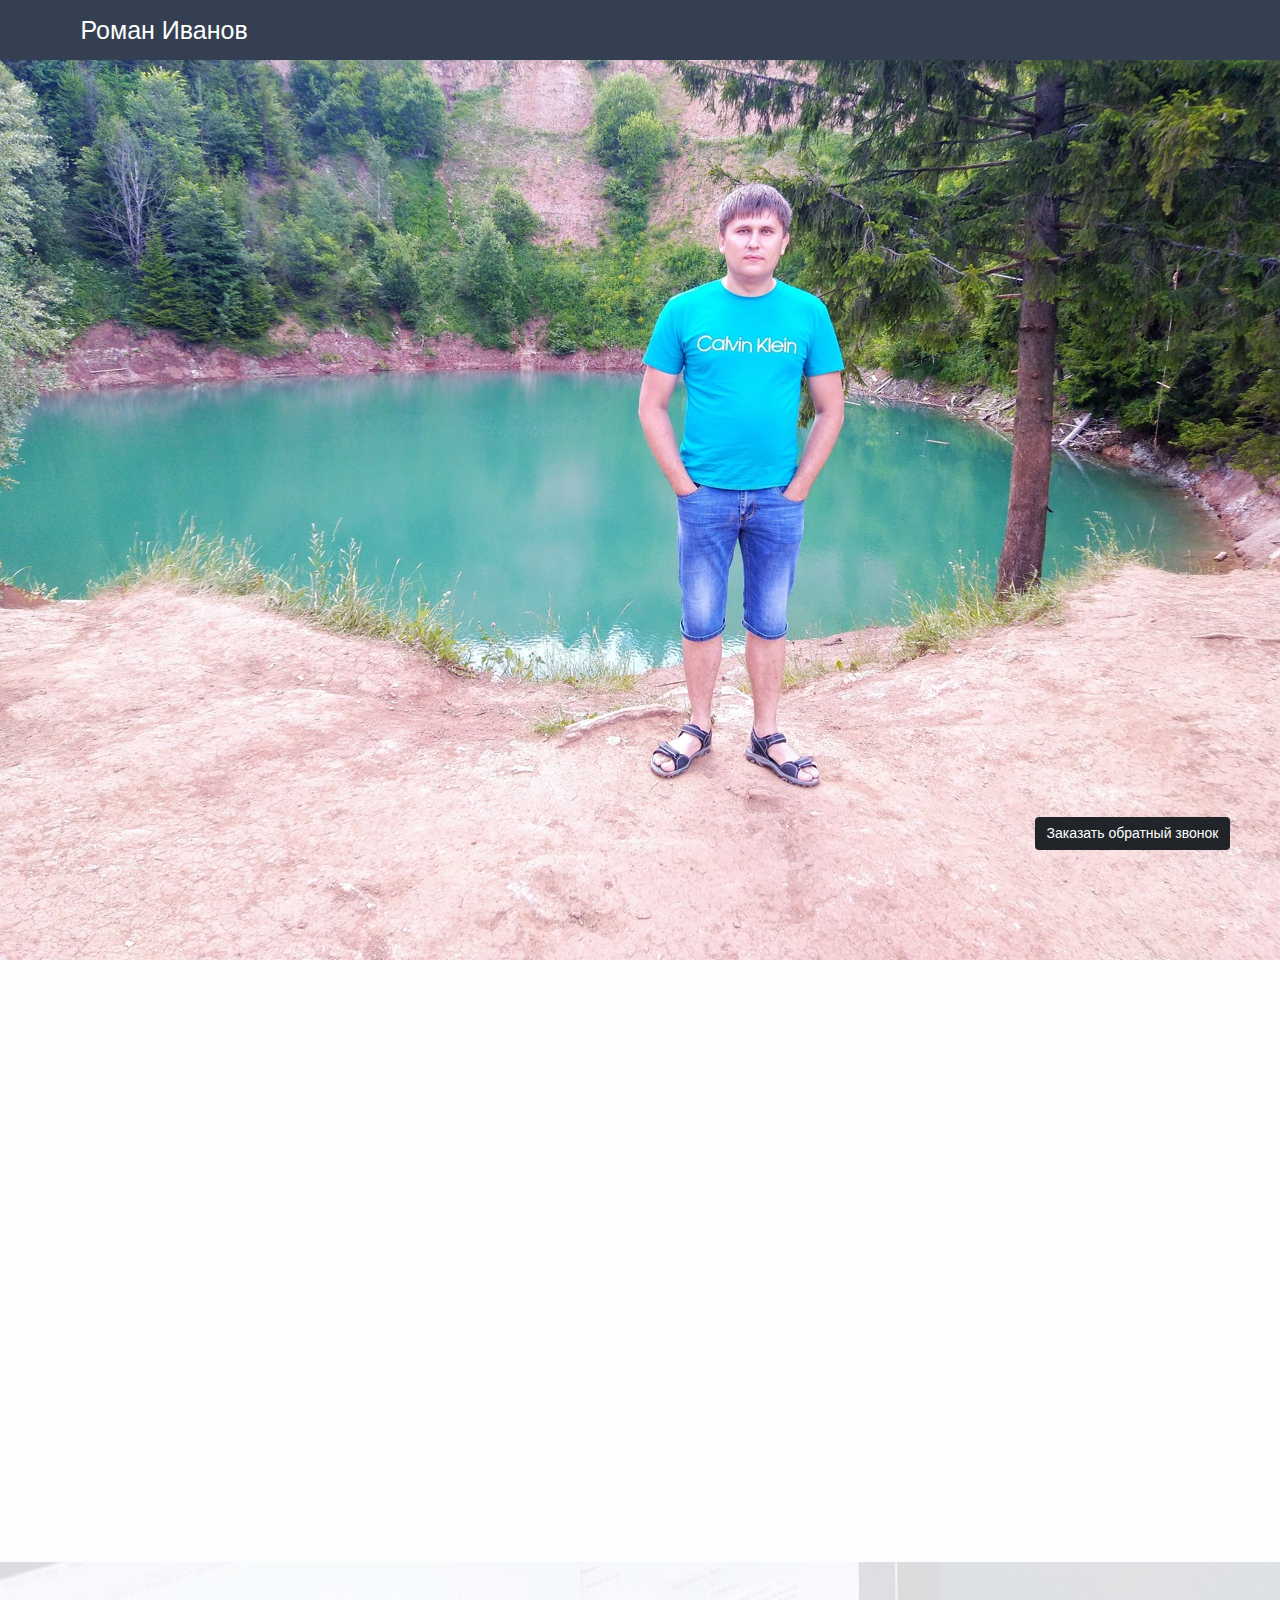
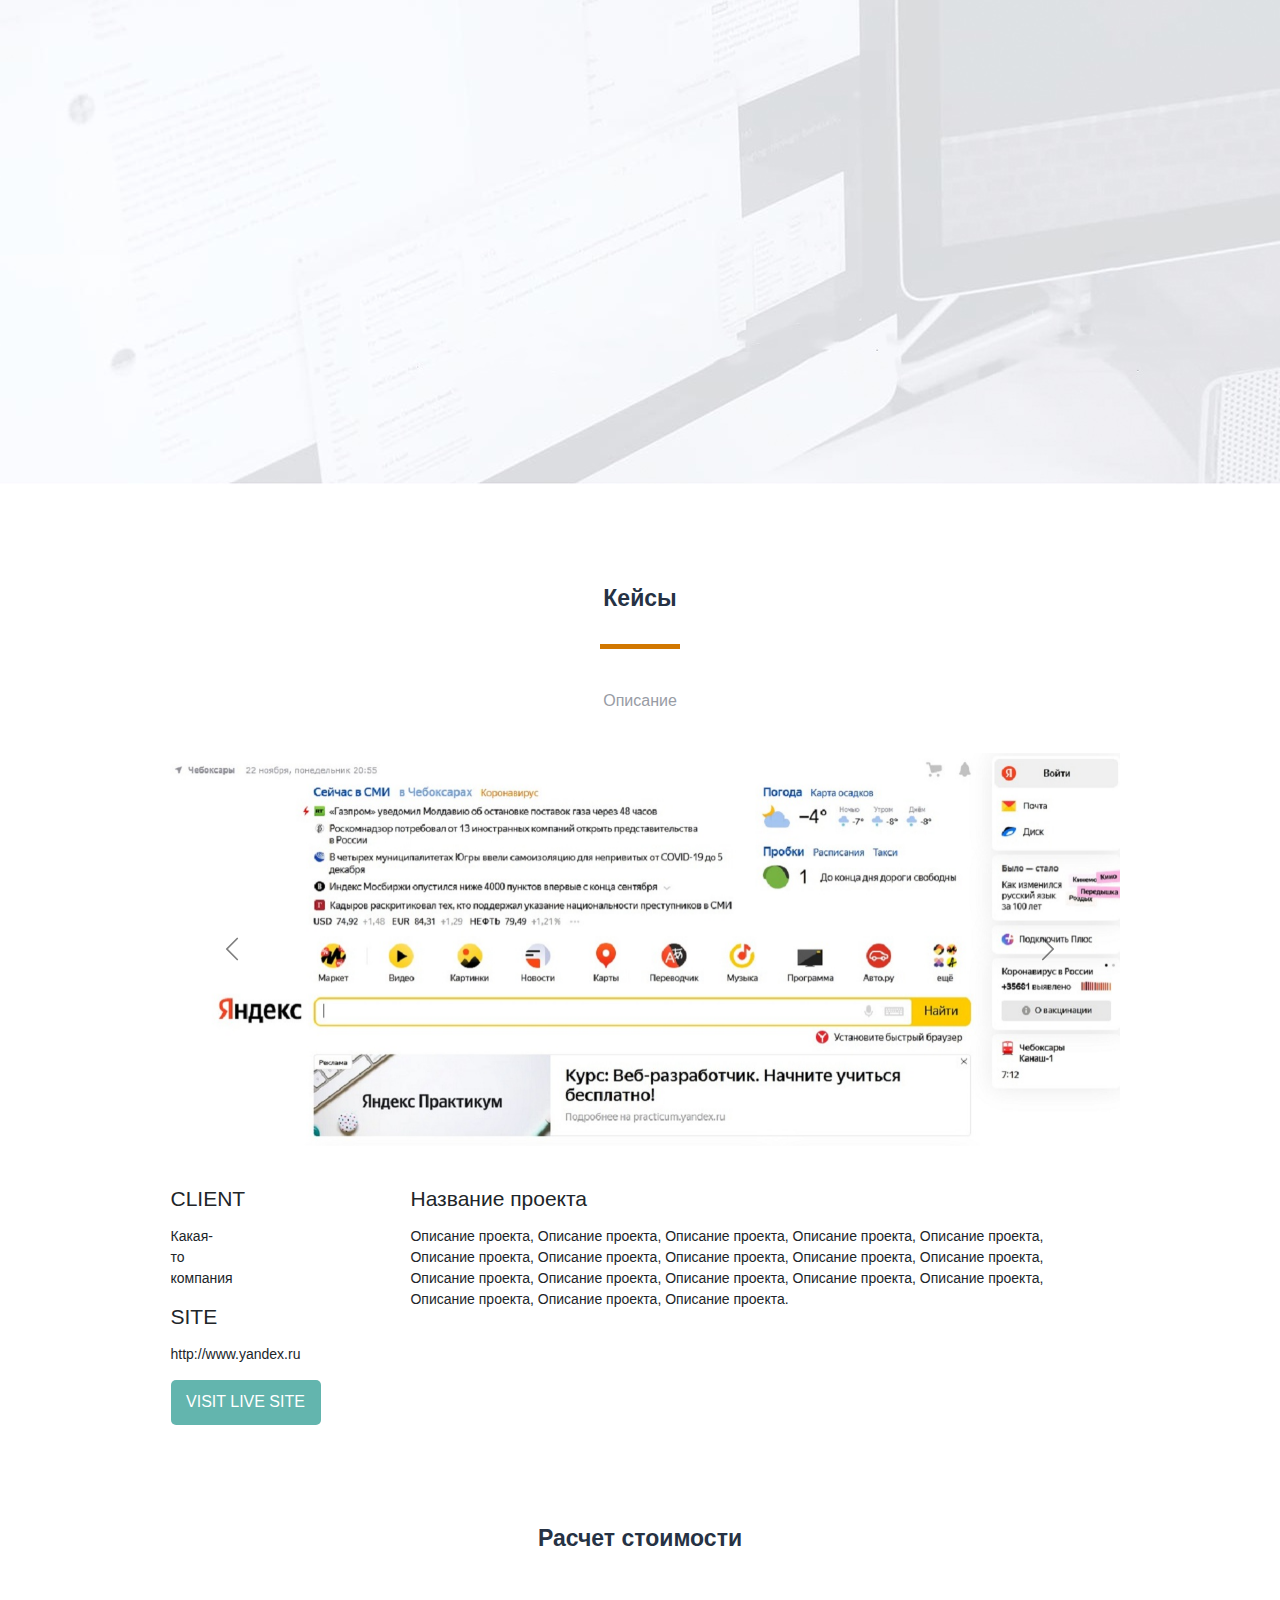
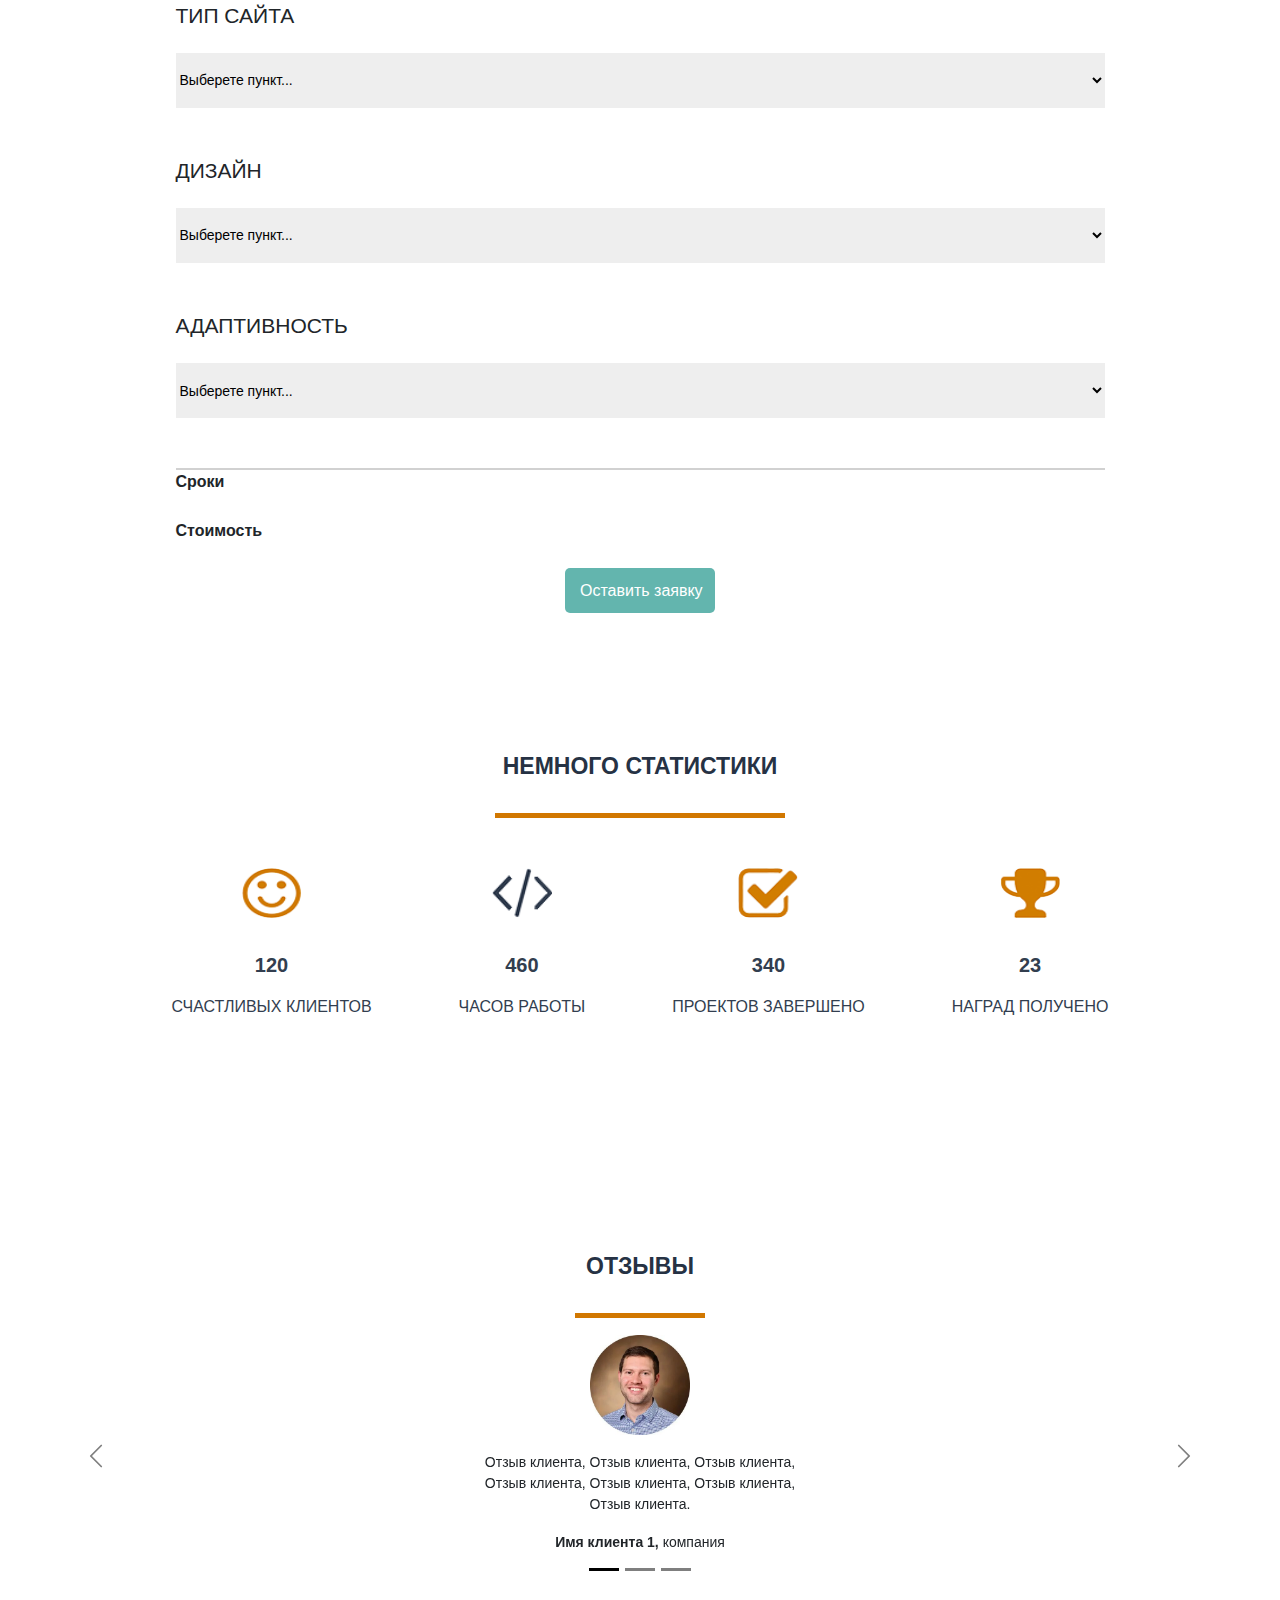
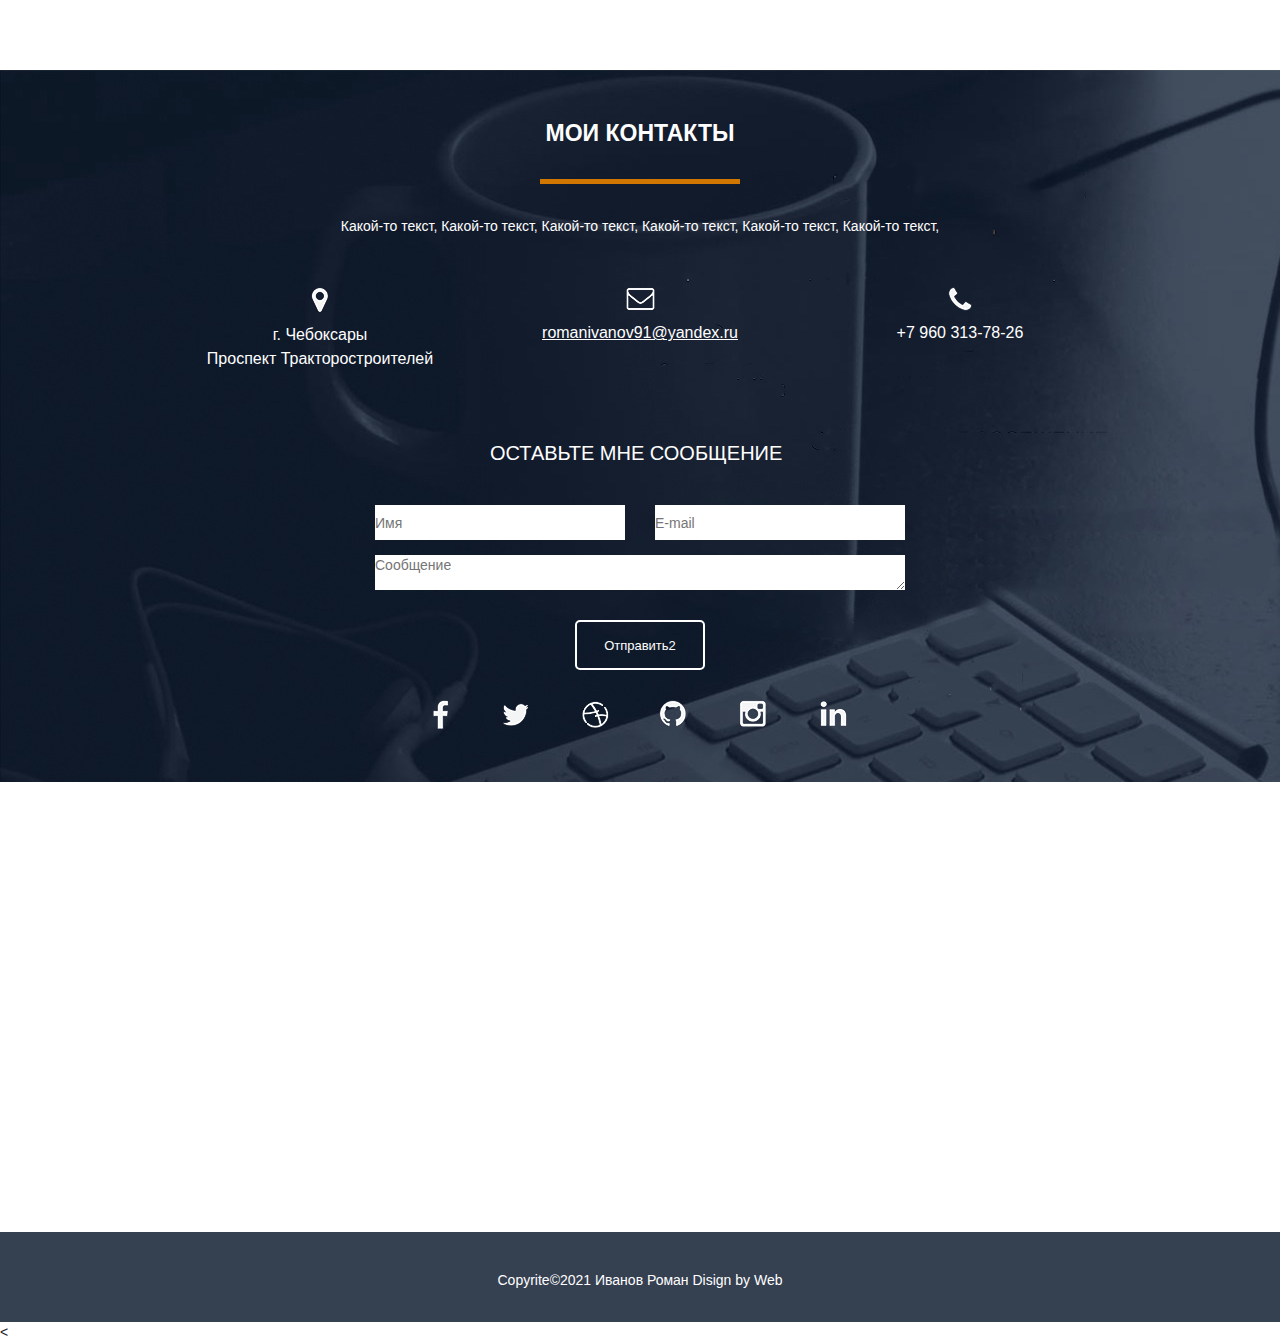
<file: src/index.html>
<!DOCTYPE html>
<html>
<head>
	<meta charset="utf-8">
	<meta name="description" content="Сайт визитка веб-разработчика Иванова Романа">
	<meta name="author" content="Roman Ivanov">
	<meta name="robots" content="index">
	<meta name="viewport" content="width=device-width, initial-scale=1.0">
	<title>Иванов Роман - Frontend-разработчик</title>
	<link rel="stylesheet" type="text/css" href="css/reset.css">
	<link rel="stylesheet" type="text/css" href="css/animate.min.css">
	<link rel="stylesheet" type="text/css" href="css/bootstrap.css">
	<link rel="stylesheet" type="text/css" href="css/style.css">
</head>
<body>
	<div class="preloader">
  <div class="preloader__row">
    <div class="preloader__item"></div>
    <div class="preloader__item"></div>
  </div>
</div>
<script>
  window.onload = function () {
    document.body.classList.add('loaded_hiding');
    window.setTimeout(function () {
      document.body.classList.add('loaded');
      document.body.classList.remove('loaded_hiding');
    }, 500);
  }
</script>
	<header>
		<nav>
			<div class="container">
				<div class=row>
					<div class="col-xxl-2 col-xl-2 col-lg-3 col-7"><div class="logo">Роман Иванов</div></div>
					<div class="px-0 col-xxl-6 col-xl-6 col-lg-7 offset-xxl-4 offset-xl-4 offset-lg-2 d-none d-lg-block">
						<div class="menu">
							<ul>
								<li><a href="#idresume">Обо мне</a></li>
								<li><a href="#idskills">Услуги</a></li>
								<li><a href="#idcases">Кейсы</a></li>
								<li><a href="#idstoimost">Прайс</a></li>
								<li><a href="#idotzivi">Отзывы</a></li>
								<li><a href="#idmycontact">Контакты</a></li>
							</ul>
						</div>
					</div>
					<div class="col-5 d-block d-lg-none">
						<div class="dropdown">
  						<a class="btn btn-secondary dropdown-toggle" href="#" role="button" id="dropdownMenuLink" data-bs-toggle="dropdown" aria-expanded="false">Навигация</a>

  						<ul class="dropdown-menu" aria-labelledby="dropdownMenuLink">
    						<li><a class="dropdown-item" href="#idresume">Обо мне</a></li>
								<li><a class="dropdown-item" href="#idskills">Услуги</a></li>
								<li><a class="dropdown-item" href="#idcases">Кейсы</a></li>
								<li><a class="dropdown-item" href="#idstoimost">Прайс</a></li>
								<li><a class="dropdown-item" href="#idotzivi">Отзывы</a></li>
								<li><a class="dropdown-item" href="#idmycontact">Контакты</a></li>
  							</ul>
						</div>
					</div>
				</div>
			</div>
		</nav>
<div class="modalbutton">
	<div>
<!-- Button trigger modal -->
				<button type="button" class="btn btn-dark animate__animated animate__swing animate__infinite" data-bs-toggle="modal" data-bs-target="#modalVote">
  			Заказать обратный звонок
				</button>

				<!-- Modal -->
				<div class="modal fade" id="modalVote" tabindex="-1" aria-labelledby="exampleModalLabel" aria-hidden="true" data-backdrop="false">
  				<div class="modal-dialog">
    				<div class="modal-content">
      				<div class="modal-header">
        				<h5 class="modal-title" id="exampleModalLabel"></h5>
        				<button type="button" class="btn-close" data-bs-dismiss="modal" aria-label="Close"></button>
      				</div>
      				<div class="modal-body telomadalokno">
        					<h4>Приветствую!</h4>
        					<p>Закажи обратный звонок прямо сейчас и получи скидку на заказ 10%.</p>
        					<form action="php/test.php" method="post">
        					<p>Ваше имя:</p>
        					<input class="modalimia" type="text" name="youname2" required placeholder="Введите ваше имя">
        					<p>Ваш номер телефона:</p>
        					<input class="modalclienttelefone" type="text" name="youtelefone" required placeholder="Введите ваш номер телефона">
        					<input class="otpravka" type="submit" name="otpravit1" value="Отправить1">
        					</form>
      				</div>
      				<div class="modal-footer">
        			<!--<button type="button" class="btn btn-secondary" data-bs-dismiss="modal">Выход</button>
        			<button type="button" class="btn btn-primary">Заказать звонок</button>-->
      				</div>
    				</div>
  				</div>
				</div>
</div>


	
	</header>
	<div class="main">
			<div class="container h-100">
				<div class="row align-items-center h-100">
					<div class="col-lg-6">
						<div class="title_conteiner">
						<h1>Привет<br> Я Роман Иванов</h1>
						<h4>Frontend-разработчик</h4>
						<input type="button" name="obo_mne" value="Обо мне">
						<input type="button" name="moi_raboty" value="Мои работы">
						</div>
					</div>
					<div class="col-xxl-7 col-xl-7 col-md-7"></div>
				</div>
			</div>
	</div>

<!-- Старое модальное окно 
<div id="bg_popup">
  <div id="popup">
<h1>Приветствую</h1>
<p>Закажи обратный звонок!.</p>
<a class="close" href="#" title="Закрыть" onclick="document.getElementById('bg_popup').style.display='none'; return false;">X</a>
</div>
</div>  
-->

	<div class="resume" id="idresume">
		<div class="container">
			<div class="row">
				<div class="col-2"></div>
				<div class="col-8">
					<h2 class="resumeh2">ОБО МНЕ</h2>
					<img src="img/ia2.png" alt="Мое фото" class="resumeimg">
					<p class="resumep">Меня зовут Иванов Роман и это текст обо мне. Меня зовут Иванов Роман и это текст обо мне. Меня зовут Иванов Роман и это текст обо мне. Меня зовут Иванов Роман и это текст обо мне. Меня зовут Иванов Роман и это текст обо мне. Меня зовут Иванов Роман и это текст обо мне. Меня зовут Иванов Роман и это текст обо мне. Меня зовут Иванов Роман и это текст обо мне. Меня зовут Иванов Роман и это текст обо мне. Меня зовут Иванов Роман и это текст обо мне. Меня зовут Иванов Роман и это текст обо мне. Меня зовут Иванов Роман и это текст обо мне.</p>
					<input type="submit" name="skachat_resume" value="Скачать резюме" class="resumeinput">
					</div>
				<div class="col-2"></div>
			</div>
		</div>
	</div>
	<div class="skills" id="idskills">
		<h2>ЧТО Я УМЕЮ</h2>
		<div class="container">
			<div class="row">
				<div class="col-md-3 col-sm-12">
					<div class="webdisign elementanimation2">
						<img src="img/ноут.png">
						<h4>Веб-дизайн</h4>
						<p>Описание Описание Описание Описание Описание Описание Описание </p> 
					</div>
				</div>
				<div class="col-md-3 col-sm-12">
						<div class="razrabotka elementanimation2">
						<img src="img/знак.png">
						<h4>Разработка</h4>
						<p>Описание Описание Описание Описание Описание Описание Описание </p>
					</div>
				</div>
				<div class="col-md-3 col-sm-12">
					<div class="ceo elementanimation2">
						<img src="img/ракета.png">
						<h4>CEO-оптимизация</h4>
						<p>Описание Описание Описание Описание Описание Описание Описание </p>
						</div>
				</div>
				<div class="col-md-3 col-sm-12">
					<div class="marketing elementanimation2">
						<img src="img/граммофон.png">
						<h4>Маркетинг</h4>
						<p>Описание Описание Описание Описание Описание Описание Описание </p>
					</div>
				</div>
			</div>
		</div>
	</div>
	<div class="cases" id="idcases">
		<h2>Кейсы</h2>
		<p class="zag">Описание</p>
		<div class="skreen">
		<div id="carouselExampleControls" class="carousel carousel-dark slide" data-bs-ride="carousel">
  <div class="carousel-inner">
    <div class="carousel-item active">
      <img src="img/yandexstart.jpg" class="d-block w-100" alt="...">
    </div>
    <div class="carousel-item">
      <img src="img/yandexpogoda.jpg" class="d-block w-100" alt="...">
    </div>
    <div class="carousel-item">
      <img src="img/yandexkarty.jpg" class="d-block w-100" alt="...">
    </div>
  </div>
  <button class="carousel-control-prev" type="button" data-bs-target="#carouselExampleControls"  data-bs-slide="prev">
    <span class="carousel-control-prev-icon" aria-hidden="true"></span>
    <span class="visually-hidden">Предыдущий</span>
  </button>
  <button class="carousel-control-next" type="button" data-bs-target="#carouselExampleControls"  data-bs-slide="next">
    <span class="carousel-control-next-icon" aria-hidden="true"></span>
    <span class="visually-hidden">Следующий</span>
  </button>
</div>
			<div class="container">
				<div class="row">
					<div class="col-lg-2 col-md-12">
						<div class="client_website">
							<h3>CLIENT</h3>
							<p>Какая-то компания</p>
							<h3>SITE</h3>
							<p>http://www.yandex.ru</p>
							<form action="http://www.yandex.ru">
							<input type="submit" name="sait_kompanii" value="VISIT LIVE SITE">
							</form>
						</div>
					</div>
					<div class="col-lg-9 offset-lg-1 col-md-12 offset-md-0">
						<div class="name_projekt">
							<h3>Название проекта</h3>
							<p>Описание проекта, Описание проекта, Описание проекта, Описание проекта, Описание проекта, Описание проекта, Описание проекта, Описание проекта, Описание проекта, Описание проекта, Описание проекта, Описание проекта, Описание проекта, Описание проекта, Описание проекта, Описание проекта, Описание проекта, Описание проекта.</p>
						</div>
					</div>
				</div>
			</div>
		</div>
	</div>
	<div class="stoimost" id="idstoimost">
		<h2>Расчет стоимости</h2>
			<div class="container">
				<div class="row">
					<div class="col-10 offset-1">
						<form action="">
						<h3>Тип сайта</h3>
						<select class="tip">
							<option selected>Выберете пункт...</option>
							<option value="internetmag">Интернет магазин</option>
							<option value="saityslyg">Сайт услуг</option>
							<option value="landingpage">Landing Page</option>
							<option value="visitka">Визитка</option>
							<option value="informsait">Информационный сайт</option>
						</select>
						</form>
						<form action="">
						<h3>Дизайн</h3>
						<select class=dizain>
							<option selected>Выберете пункт...</option>
							<option value="minimalizm">Минимализм</option>
							<option value="classikstyle">Класический стиль</option>
							<option value="korpstyle">Корпоративный стиль</option>
							<option value="risstyle">Рисованный стиль</option>
							<option value="informstyle">Информационный стиль</option>
						</select>
						</form>
						<form action="">
						<h3>Адаптивность</h3>
						<select class="adaptivnost">
							<option selected>Выберете пункт...</option>
							<option value="pc">Адаптированность под размер дисплея персональноых компьютеров</option>
							<option value="mobail">Адаптированность под размеры экранов мобильных устройств</option>
							<option value="pcmobail">Адаптивность под экраны всех устройств</option>
						</select>
						</form>
						<table>
							<tr>
								<td class="lev">Сроки</td>
								<td class="prav1"></td>
							</tr>
							<tr>
								<td class="lev">Стоимость</td>
								<td class="prav2"></td>
							</tr>
						</table>	
					</div>
				</div>
			</div>
			<input class="zaiavka" type="submit" name="ostavit zaiavky " value="Оставить заявку">
	</div>
	<div class="statistics">
		<h2>НЕМНОГО СТАТИСТИКИ</h2>
		<div class="containerflex1">
		<div class="happy">
			<img src="img/смайл.png">
			<h4 class="elementanimation1">120</h4>
			<p>СЧАСТЛИВЫХ КЛИЕНТОВ</p>
		</div>
		<div class="srok">
			<img src="img/знак.png">
			<h4 class="elementanimation1">460</h4>
			<p>ЧАСОВ РАБОТЫ</p>
		</div>
		<div class="projekt">
			<img src="img/галочка.png">
			<h4 class="elementanimation1">340</h4>
			<p>ПРОЕКТОВ ЗАВЕРШЕНО</p>
		</div>
		<div class="nagrada">
			<img src="img/кубок.png">
			<h4 class="elementanimation1">23</h4>
			<p>НАГРАД ПОЛУЧЕНО</p>
		</div>
		</div>
	</div>
	<div class="otzivi" id="idotzivi">
		<h2>ОТЗЫВЫ</h2>
		<div id="carouselExampleIndicators" class="carousel carousel-dark slide" data-bs-ride="carousel">
  <div class="carousel-indicators">
    <button type="button" data-bs-target="#carouselExampleIndicators" data-bs-slide-to="0" class="active buttonkarusel" aria-current="true" aria-label="Slide 1"></button>
    <button type="button" data-bs-target="#carouselExampleIndicators" data-bs-slide-to="1" aria-label="Slide 2" class="buttonkarusel"></button>
    <button type="button" data-bs-target="#carouselExampleIndicators" data-bs-slide-to="2" aria-label="Slide 3" class="buttonkarusel"></button>
  </div>
  <div class="carousel-inner">
    <div class="carousel-item active">
      <div class="otziv1">
			<img src="img/клиент1.png" alt="фото клиента 1">
			<p>Отзыв клиента, Отзыв клиента, Отзыв клиента, Отзыв клиента, Отзыв клиента, Отзыв клиента, Отзыв клиента.</p>
			<p><b>Имя клиента 1,</b> компания</p>
		</div>
    </div>
    <div class="carousel-item">
      <div class="otziv2">
			<img src="img/клиент2.png" alt="фото клиента 2">
			<p>Отзыв клиента, Отзыв клиента, Отзыв клиента, Отзыв клиента, Отзыв клиента, Отзыв клиента, Отзыв клиента.</p>
			<p><b>Имя клиента 2,</b> компания</p>
		</div>
    </div>
    <div class="carousel-item">
      <div class="otziv3">
			<img src="img/клиент3.png" alt="фото клиента 3">
			<p>Отзыв клиента, Отзыв клиента, Отзыв клиента, Отзыв клиента, Отзыв клиента, Отзыв клиента, Отзыв клиента.</p>
			<p><b>Имя клиента 3,</b> компания</p>
		</div>
    </div>
  </div>
  <button class="carousel-control-prev" type="button" data-bs-target="#carouselExampleIndicators"  data-bs-slide="prev">
    <span class="carousel-control-prev-icon" aria-hidden="true"></span>
    <span class="visually-hidden">Предыдущий</span>
  </button>
  <button class="carousel-control-next" type="button" data-bs-target="#carouselExampleIndicators"  data-bs-slide="next">
    <span class="carousel-control-next-icon" aria-hidden="true"></span>
    <span class="visually-hidden">Следующий</span>
  </button>
</div>
		<!--<div class="otziv1">
			<img src="img/клиент1.png" alt="фото клиента 1">
			<p>Отзыв клиента, Отзыв клиента, Отзыв клиента, Отзыв клиента, Отзыв клиента, Отзыв клиента, Отзыв клиента.</p>
			<p><b>Имя клиента 1,</b> компания</p>
		</div>
		<div class="otziv2">
			<img src="img/клиент2.png" alt="фото клиента 2">
			<p>Отзыв клиента, Отзыв клиента, Отзыв клиента, Отзыв клиента, Отзыв клиента, Отзыв клиента, Отзыв клиента.</p>
			<p><b>Имя клиента 2,</b> компания</p>
		</div>
		<div class="otziv3">
			<img src="img/клиент3.png" alt="фото клиента 3">
			<p>Отзыв клиента, Отзыв клиента, Отзыв клиента, Отзыв клиента, Отзыв клиента, Отзыв клиента, Отзыв клиента.</p>
			<p><b>Имя клиента 3,</b> компания</p>
		</div>-->
</div>
	<div class="mycontact" id="idmycontact">
		<h2>МОИ КОНТАКТЫ</h2>
		<p>Какой-то текст, Какой-то текст, Какой-то текст, Какой-то текст, Какой-то текст, Какой-то текст, </p>
		<div class="containerflex2">
		<div class="address">
			<img src="img/гео.png">
			<p>г. Чебоксары</br>Проспект Тракторостроителей</p>
		</div>
		<div class="e-mail">
			<img src="img/конверт.png">
			<p><a href="malito:romanivanov91@yandex.ru">romanivanov91@yandex.ru</a></p>
		</div>
		<div class="telephone">
			<img src="img/труба.png">
			<p>+7 960 313-78-26</p>
		</div>
		</div>
		<h4>ОСТАВЬТЕ МНЕ СООБЩЕНИЕ</h4>
		<form action="a">
			<div class="containerflex3">
				<input class="imia" type="text" name="youname1" required placeholder="Имя">
				<input class="pochta" type="text" name="youemail" required placeholder="E-mail">
			</div>
			<div class="containerflex4">
				<textarea class="sms" name="youmessage" required placeholder="Сообщение"></textarea>
				<input class="otpravka" type="submit" name="otpravit2" value="Отправить2">
			</div>
		</form>
		<div class="socseti">
			<div class="socsetiflex1">
				<a href="" title="Написать мне в FaceBook"><img src="img/фб.png"></a>
				<a href="" title="Написать мне в Twitter"><img src="img/твитер.png"></a>
				<a href="" title="Написать мне где-то"><img src="img/мяч.png"></a>
			</div>
			<div class="socsetiflex2">
				<a href="" title="Написать мне где-то"><img src="img/киса.png"></a>
				<a href="" title="Написать мне Instagram"><img src="img/инст.png"></a>
				<a href="" title="Написать мне где-то"><img src="img/ин.png"></a>
			</div>
		</div>
	</div>
	<div class="mesto">
	<iframe src="https://www.google.com/maps/embed?pb=!1m18!1m12!1m3!1d2225.3915610530194!2d47.28598640210266!3d56.098444452588986!2m3!1f0!2f0!3f0!3m2!1i1024!2i768!4f13.1!3m3!1m2!1s0x415a3634b1cffd97%3A0x94e2a80ecead4a12!2z0KjRg9C_0LDRiNC60LDRgA!5e0!3m2!1sru!2sru!4v1635188382068!5m2!1sru!2sru" width="100%" height="450" style="border:0;" allowfullscreen="" loading="lazy"></iframe>
	</div>
	<footer>
		<p>Copyrite©2021 Иванов Роман Disign by Web</p>
	</footer>
	<<script src="js/jquery-3.6.0.min.js"></script>
	<script src="js/jquery.spincrement.min.js"></script>
	<script src="js\bootstrap.bundle.js"></script>
	<script src="js\jquery.maskedinput.min.js"></script>
	<script src="js\myscript.js"></script>
</body>
</html>
</file>
<file: src/css/style.css>
body {
	font-family: arial, sans-serif;
}
.preloader {
  /*фиксированное позиционирование*/
  position: fixed;
  /* координаты положения */
  left: 0;
  top: 0;
  right: 0;
  bottom: 0;
  /* фоновый цвет элемента */
  background: #e0e0e0;
  /* размещаем блок над всеми элементами на странице (это значение должно быть больше, чем у любого другого позиционированного элемента на странице) */
  z-index: 1001;
}

.preloader__row {
  position: relative;
  top: 50%;
  left: 50%;
  width: 70px;
  height: 70px;
  margin-top: -35px;
  margin-left: -35px;
  text-align: center;
  animation: preloader-rotate 2s infinite linear;
}

.preloader__item {
  position: absolute;
  display: inline-block;
  top: 0;
  background-color: #337ab7;
  border-radius: 100%;
  width: 35px;
  height: 35px;
  animation: preloader-bounce 2s infinite ease-in-out;
}

.preloader__item:last-child {
  top: auto;
  bottom: 0;
  animation-delay: -1s;
}

@keyframes preloader-rotate {
  100% {
    transform: rotate(360deg);
  }
}

@keyframes preloader-bounce {

  0%,
  100% {
    transform: scale(0);
  }

  50% {
    transform: scale(1);
  }
}

.loaded_hiding .preloader {
  transition: 0.3s opacity;
  opacity: 0;
}

.loaded .preloader {
  display: none;
}
nav {
	width: 100%;
	height: 60px;
	background: #344051;
	position: fixed;
	z-index:100;
}
.modalbutton {
	position: fixed;
	bottom: 50px;
	right: 50px;
	z-index: 100;
}
.modal-content {
	color: white;
	background-color: #344051;
}
.modalimia, .modalclienttelefone {
	margin-bottom: 20px;
	width: 100%;
}


@keyframes comming {
	from {
		opacity: 0;
	}
	to {
		opacity: 1;
	}
}
.logo {
	color: #fff;
	font-size: 25px;
	line-height: 60px;
	float: left;
	-webkit-animation: comming ease 2s;
	-o-animation: comming ease 2s;
	animation: comming ease 2s ;
}
.menu {
	float: left;
}
@keyframes topshift {
	from {
		opacity: 0;
		margin-top: -80px;
	}
	to {
		opacity: 1;
		margin-top: 0px;
	}
}
.menu li {
	float: left;
	line-height: 60px;
	color: #fff;
	margin-left: 28px;
	font-size: 14px;
	text-transform: uppercase;
	-webkit-animation: topshift 1s ease forwards;
	-o-animation: topshift 1s ease forwards;
	animation: topshift 1s ease forwards;
	opacity: 0;
}
.menu li:nth-child(2){
	animation-delay: 0.4s;
}
.menu li:nth-child(3){
	animation-delay: 0.8s;
}
.menu li:nth-child(4){
	animation-delay: 1.2s;
}
.menu li:nth-child(5){
	animation-delay: 1.6s;
}
.menu li:nth-child(6){
	animation-delay: 2s;
}
.menu li a {
	transition: all 0.5s;
	color: white;
	transform: scale(1.0);
	display: inline-block;
	text-decoration: none;

}
.menu li a:visited {
	color: white;
}
.menu li a:hover {
	color: #d17700;
}
.menu li a:active {
	transform: scale(1.1);
}
.main {
	width: 100%;
	height: 960px;
	background: url(../img/ia.jpg) center/cover no-repeat;
	background-repeat: no-repeat;
}
@keyframes titlemove {
	from {
		opacity: 0;
		margin-left: -400px;
	}
	to {
		opacity: 1;
		margin-left: 0px;
	}
}
.title_conteiner {
	float:left;
	color: #2c384a;
	text-align: center;
	margin-top: 200px;
	width: 100%;
	-webkit-animation: titlemove 1s ease forwards;
	-o-animation: titlemove 1s ease forwards;
	animation: titlemove 1s ease forwards;
	-webkit-animation-delay: 3s;
	-o-animation-delay: 3s;
	animation-delay: 3s;
	opacity: 0;
}
.title_conteiner h1 {
	font-family: Arial, sans-serif;
	font-size: 60px;
	font-weight: 600;
}
.title_conteiner h4 {
	margin-top: 20px;
	font-size: 22px;
	color: #79818d;
}
.title_conteiner input {
	height: 40px;
	text-align: center;
	border: 2px solid #6d7682;
	background: none;
	border-radius: 5px;
	color: #6d7682;
	font-size: 13px;
	padding: 0px 16px;
	margin: 30px 14px 0px 14px;
	transition: all 0.5s;
	transform: scale(1.0);
}
.title_conteiner input:hover {
	background: #344051;
	color: white;
}
.title_conteiner input:active {
	transform: scale(1.2)
}
.resume {
	width: 100%;
	background-color: #fcfdfd;
}
@keyframes resh2move {
	from {
		opacity: 0;
		margin-left: -400px;
	}
	to {
		opacity: 1;
	}
}
.resumeh2 {
	padding-top: 50px;
	margin: 0px auto;
	width: 150px;
	font-size: 23px;
	font-weight: bold;
	color: #263244;
	text-align: center;
	padding-bottom: 32px;
	border-bottom-style: solid;
	border-bottom-width: 5px;
	border-bottom-color: #d17700;
	/*-webkit-animation: resh2move 2s ease forwards;
	-o-animation: resh2move 2s ease forwards;
	animation: resh2move 2s ease forwards;
	-webkit-animation-delay: 5s;
	-o-animation-delay: 5s;
	animation-delay: 5s;*/
	opacity: 0;
}
.resumeh2.animClass {
	animation: resh2move 2s ease forwards;
}
@keyframes resimgmove {
	from {
		opacity: 0;
		margin-right: -400px;
	}
	to {
		opacity: 1;
	}
}
.resumeimg {
	display: block;
	margin: 0px auto;
	/*-webkit-animation: resimgmove 2s ease forwards;
	-o-animation: resimgmove 2s ease forwards;
	animation: resimgmove 2s ease forwards;
	-webkit-animation-delay: 5s;
	-o-animation-delay: 5s;
	animation-delay: 5s;*/
	opacity: 0;
}
.resumeimg.animClass {
	animation: resimgmove 2s ease forwards;
}
@keyframes respmove {
	from {
		opacity: 0;
	}
	to {
		opacity: 1;;
	}
}
.resumep {
	font-size: 14px;
	color: #a8acb2;
	margin: 0px auto;
	padding-bottom: 36px;
	/*-webkit-animation: respmove 1s ease forwards;
	-o-animation: respmove 1s ease forwards;
	animation: respmove 1s ease forwards;
	-webkit-animation-delay: 6s;
	-o-animation-delay: 6s;
	animation-delay: 6s;*/
	opacity: 0;
}
.resumep.animClass {
	animation: respmove 1s ease forwards;
}
@keyframes respmove {
	from {
		opacity: 0;
	}
	to {
		opacity: 1;;
	}
}
.resumeinput {
	display: block;
	height: 35px;
	margin: 0px auto 30px auto;
	background: none;
	border-style: solid;
	border-width: 2px;
	border-color: #6f707e;
	border-radius: 5px;
	color: #6d7682;
	font-size: 13px;
	padding: 0px 10px 0px 30px;
	background-image: url(../img/иконка.png);
	background-repeat: no-repeat;
	background-position: left center;
	background-size: 25px;
	transition: all 0.5s;
	transform: scale(1.0);
	/*-webkit-animation: respmove 1s ease forwards;
	-o-animation: respmove 1s ease forwards;
	animation: respmove 1s ease forwards;
	-webkit-animation-delay: 6s;
	-o-animation-delay: 6s;
	animation-delay: 6s;*/
	opacity: 0;
}
.resumeinput.animClass {
	animation: respmove 1s ease forwards;
}
.resume input:hover {
	background: #344051;
	color: white;
}
.resume input:active {
	transform: scale(1.2)
}
.skills {
	width: 100%;
	height: 523px;
	background-image: url(../img/картинка_фона.jpg);
	background-repeat: no-repeat;
}
.skills img {
	width: 60px;
	height: 50px;
}
@keyframes skh2move {
	from {
		opacity: 0;
	}
	to {
		opacity: 1;;
	}
}
.skills h2 {
	margin: 0px auto 0px auto;
	padding-top: 100px;
	width: 150px;
	font-size: 23px;
	color: #263244;
	font-weight: bold;
	text-align: center;
	padding-bottom: 32px;
	border-bottom-style: solid;
	border-bottom-width: 5px;
	border-bottom-color: #d17700;
	-webkit-animation: skh2move 1s ease forwards;
	-o-animation: skh2move 1s ease forwards;
	animation: skh2move 1s ease forwards;
	-webkit-animation-delay: 6s;
	-o-animation-delay: 6s;
	animation-delay: 6s;
	opacity: 0;
}
.skills h4{
	font-size: 20px;
	color: #cf7600;
	font-weight: bold;
	margin: 35px auto 18px auto;
}
.skills p {
	font-size: 16px;
	color: #989ca5;
}
@keyframes skwebmove {
	from {
		opacity: 0;
		margin-left: -50%;
	}
	to {
		opacity: 1;
		margin-left: 0px;
	}
}
.webdisign {
	float: left;
	margin: 100px auto auto auto;
	width: 100%;
	text-align: center;
	/*-webkit-animation: skwebmove 1s ease forwards;
	-o-animation: skwebmove 1s ease forwards;
	animation: skwebmove 1s ease forwards;
	-webkit-animation-delay: 9s;
	-o-animation-delay: 9s;
	animation-delay: 9s;*/
	opacity: 0;
}
.webdisign.animClass {
	animation: skwebmove 1s ease forwards;
	animation-delay: 1s;
}
@keyframes skrazmove {
	from {
		opacity: 0;
		margin-left: -50%;
	}
	to {
		opacity: 1;
		margin-left: 0px;
	}
}
.razrabotka {
	float: left;
	margin: 100px auto auto auto;
	width: 100%;
	text-align: center;
	/*-webkit-animation: skrazmove 1s ease forwards;
	-o-animation: skrazmove 1 ease forwards;
	animation: skrazmove 1s ease forwards;
	-webkit-animation-delay: 7s;
	-o-animation-delay: 7s;
	animation-delay: 7s;*/
	opacity: 0;
}
.razrabotka.animClass {
	animation: skrazmove 1s ease forwards;
}
@keyframes skrceomove {
	from {
		opacity: 0;
		margin-left: 2000px;
	}
	to {
		opacity: 1;
		margin-left: 0px;
	}
}
.ceo {
	float: left;
	margin: 100px auto auto auto;
	width: 100%;
	text-align: center;
	/*-webkit-animation: skrceomove 1s ease forwards;
	-o-animation: skrceomove 1s ease forwards;
	animation: skrceomove 1s ease forwards;
	-webkit-animation-delay: 7s;
	-o-animation-delay: 7s;
	animation-delay: 7s;*/
	opacity: 0;
}
.ceo.animClass {
	animation: skrceomove 1s ease forwards;
}
@keyframes skrmarmove {
	from {
		opacity: 0;
		margin-left: 2000px;
	}
	to {
		opacity: 1;
		margin-left: 0px;

	}
}
.marketing {
	float: left;
	margin: 100px auto auto auto;
	width: 100%;
	text-align: center;
	/*-webkit-animation: skrmarmove 1s ease forwards;
	-o-animation: skrmarmove 1s ease forwards;
	animation: skrmarmove 1s ease forwards;
	-webkit-animation-delay: 9s;
	-o-animation-delay: 9s;
	animation-delay: 9s;*/
	opacity: 0;
}
.marketing.animClass {
	animation: skrmarmove 1s ease forwards;
	animation-delay: 1s;
}
.cases {
	width: 100%;
	height: auto;
}
.cases h2 {
	margin: 0px auto 0px auto;
	padding-top: 100px;
	width: 80px;
	font-size: 23px;
	color: #263244;
	font-weight: bold;
	text-align: center;
	padding-bottom: 32px;
	border-bottom-style: solid;
	border-bottom-width: 5px;
	border-bottom-color: #d17700;
}
.zag {
	display: block;
	font-size: 16px;
	color: #989ca5;
	text-align: center;
	margin: 40px auto 40px auto;
}
.skreen {
	width: 75%;
	margin: 0px auto;
}
.skreen img {
	width: 100%;
}
.skreen h3 {
	font-size: 21px;
	margin-bottom: 15px;
}
.skreen p {
	margin-bottom: 15px;
}
.client_website {
	float: left;
	width: 20%;
	margin: 40px 5% auto 0px;
	text-align: left;
}
.client_website input {
	height: 45px;
	width: 150px;
	background: #63b5ae;
	border-radius: 5px;
	color: #ffffff;
	font-size: 16px;
	padding: 0px 15px 0px 15px;
	transition: all 0.5s;
	transform: scale(1.0)
}	
.client_website input:hover {
	background: #344051;
	color: white;
}
.client_website input:active {
	transform: scale(1.2)
}
.name_projekt {
	float: left;
	width: 100%;
	margin: 40px auto auto 0px;
	text-align: left;
}
.stoimost {
	width: 100%
	text-align: center;
	margin: 0px auto;
}
.stoimost h2 {
	margin: 0px auto 0px auto;
	padding-top: 100px;
	font-size: 23px;
	color: #263244;
	font-weight: bold;
	text-align: center;
	padding-bottom: 50px;
}
.stoimost h3 {
	font-size: 21px;
	text-align: left;
	text-transform: uppercase;
	margin-bottom: 25px;
}
.stoimost select {
	width: 100%;
	height: 55px;
	background: #eeeeee;
	margin-bottom: 50px;
	font-size: 14px;
}
.stoimost table {
	width: 100%;
	padding-top: 30px;
	border-top-width: 2px;
	border-top-style: solid;
	border-top-color: #d1d1d1;
}
.lev {
	font-weight: bold;
	text-align: left;
	font-size: 16px;
	padding-bottom: 25px;
}
.prav1, .prav2 {
	font-weight: bold;
	text-align: right;
	font-size: 16px;
	padding-bottom: 25px;
}
.statistics {
	width: 100%;
	height: 500px;
	background-image: url(../img/фон.jpg);
	background-repeat: no-repeat;
	background-attachment: fixed;
}
.statistics h2 {
	margin: 0px auto 0px auto;
	padding-top: 100px;
	width: 290px;
	font-size: 23px;
	color: #263244;
	font-weight: bold;
	text-align: center;
	padding-bottom: 32px;
	border-bottom-style: solid;
	border-bottom-width: 5px;
	border-bottom-color: #d17700;
}
.statistics img {
	width: 60px;
	height: 50px;
}
.statistics h4{
	font-size: 20px;
	color: #323e4f;
	font-weight: bold;
	margin: 35px auto 18px auto;
}
.statistics p {
	font-size: 16px;
	color: #323e4f;
}
.containerflex1 {;
	display: flex;
	width: 80%;
	margin: 0px auto;
	flex-direction: row;
	justify-content: space-evenly;
	align-items: flex-start;
}
.happy {
	margin: 50px auto 0px auto;
	text-align: center;
}
.srok {
	margin: 50px auto 0px auto;
	text-align: center;
}
.projekt {
	margin: 50px auto 0px auto;
	text-align: center;
}
.nagrada {
	margin: 50px auto 0px auto;
	text-align: center;
}
.zaiavka{
	display: block;
	height: 45px;
	width: 150px;
	background: #63b5ae;
	border-radius: 5px;
	color: #ffffff;
	font-size: 16px;
	padding: 0px 15px 0px 15px;
	margin:0px auto 40px auto;
	transition: all 0.5s;
	transform: scale(1.0)
}	
.zaiavka:hover {
	background: #344051;
	color: white;
}
.zaiavka:active {
	transform: scale(1.2)
}
.otzivi {
	width: 100%;
	padding-bottom: 75px;
	background-color: #ffffff;
}
.otzivi p {
	margin: 17px auto;
}
.otzivi h2 {
	margin: 0px auto 0px auto;
	padding-top: 100px;
	width: 130px;
	font-size: 23px;
	color: #263244;
	font-weight: bold;
	text-align: center;
	padding-bottom: 32px;
	border-bottom-style: solid;
	border-bottom-width: 5px;
	border-bottom-color: #d17700;
}
.otzivi img {
	width: 100px;
	height: 100px;
	display: block;
	margin: 17px auto 17px auto;
}
.otziv1 {
	width: 25%;
	margin: 0px auto;
	padding-bottom: 25px;
	text-align: center;
}
.otziv2 {
	width: 25%;
	margin: 0px auto;
	padding-bottom: 25px;
	text-align: center;
}
.otziv3 {
	width: 25%;
	margin: 0px auto;
	padding-bottom: 25px;
	text-align: center;
}
.mycontact {
	width: 100%;
	height: 712px;
	background-image: url(../img/фон2.jpg);
	background-repeat: no-repeat;
	background-size: cover;
}
.mycontact h2 {
	margin: 0px auto 0px auto;
	padding-top: 50px;
	width: 200px;
	font-size: 23px;
	color: #ffffff;
	font-weight: bold;
	text-align: center;
	padding-bottom: 32px;
	border-bottom-style: solid;
	border-bottom-width: 5px;
	border-bottom-color: #d17700;
}
.mycontact p {
	margin: 0px auto;
	padding: 32px 25px 25px 25px;
	text-align: center;
	color: #ffffff;
}
.containerflex2 {
	display: flex;
	width: 75%;
	margin: 0px auto;
	flex-direction: row;
	justify-content: space-evenly;
	align-items: flex-start;
}
.containerflex2 img {
	display: block;
	margin: 0px auto;
}
.address {
	width: 250px;
	margin: 25px auto 20px auto;
}
.e-mail {
	width: 250px;
	margin: 25px auto 20px auto;
}
.telephone {
	width: 250px;
	margin: 25px auto 20px auto;
}
.address p {
	color: #ffffff;
	padding: 10px;
	font-size: 16px;
}
.e-mail a {
	color: #ffffff;
}
.e-mail p {
	padding: 10px;
	font-size: 16px;
}
.telephone p {
	padding: 10px;
	color: #ffffff;
	font-size: 16px;
}
.mycontact h4 {
	width: 300px;
	margin: 0px auto;
	padding: 40px 0px 40px 0px;
	color: #ffffff;
	font-size: 20px;
}
.mycontact form {
	width: 530px;
	margin: 0px auto;
}
.containerflex3 {
	display: flex;
	margin: 0px auto;
	flex-direction: row;
	justify-content: space-between;
	align-items: flex-start;
}
.imia {
	float: left;
	width: 250px;
	height: 35px;
	margin: 0px 15px 15px 0px;
}
.pochta {
	float: left;
	width: 250px;
	height: 35px;
	margin: 0px 0px 15px 15px;
}
.containerflex4 {
	display: flex;
	margin: 0px auto;
	flex-direction: column;
}
.sms {
	float: left;
	width: 530px;
	height: 35px;
	margin: 0px 0px 30px 0px;
}
.otpravka {
	display: block;
	height: 50px;
	width: 130px;
	text-align: center;
	border: 2px solid #ffffff;
	background: none;
	border-radius: 5px;
	color: #ffffff;
	font-size: 13px;
	margin: 0px auto 30px auto;
	text-align: center;
	transition: all 0.5s;
	transform: scale(1.0)
}	
.otpravka:hover {
	background: #fff;
	color: black;
}
.otpravka:active {
	transform: scale(1.2);
}
.socseti {
	display: flex;
	justify-content: center;
	align-items: flex-start;
	flex-direction: row;
	text-align: center;
	margin: 0px auto;
}
.socseti img {
	margin: 0px 25px 10px 25px;
}
.mesto {
	width: 100%;
	height: 450px;
	margin: 0px;
}
footer {
	width: 100%;
	height: 90px;
	background: #354051;
	text-align: center
}
footer p {
	color: #ffffff;
	padding: 38px 0px 0px 0px;
}
@media (max-width: 766px){
	.title_conteiner, .title_conteiner h4, .title_conteiner input {
		color: white;
		position: relative;
		z-index: 3;
	}
	.title_conteiner input {
	border: 2px solid #fff;
	}
	.main {
		position: relative;
	}
	.main::after {
		content: "";
		bottom: 0;
		top: 0;
		left: 0;
		right: 0;
		position: absolute;
		background: rgba(0, 0, 0, 0.4);
	}
	.skills {
	height: 1400px;
	background-repeat: repeat;
	}
	.statistics {
	height: 1050px;
	}
	.containerflex1 {
	flex-direction: column;
	}
	.mycontact {
	height: 1000px;
	background-repeat: repeat;
	}
	.containerflex2 {
	flex-direction: column;
	}
}
.dropdown {
	text-align: right;
}
@media (max-width: 576px){
	.containerflex3 {
	flex-direction: column;
	justify-content: flex-start;
}
.mycontact form {
	width: 350px;
	margin: 0px auto;
}
.imia {
	float: left;
	width: 300px;
	height: 35px;
	margin: 0px auto 15px auto;
}
.pochta {
	float: left;
	width: 300px;
	height: 35px;
	margin: 0px auto 15px auto;
}
.sms {
	float: left;
	width: 300px;
	height: 35px;
	margin: 0px auto 30px auto;
}
.socseti {
	flex-direction: column;
}
.socsetiflex1, .socsetiflex2 {
	margin: 0px auto;
}
.otziv1 {
	width: 75%;
}
.mycontact {
	height: 1100px;
	background-repeat: repeat;
}
.resume {
	height: 900px;
}



/*
.elementanimation {
	opacity: 0;
}
.buttonkarusel {
	background: #354051;
}*/



/*Модальное окно
#bg_popup{
background-color: rgba(0, 0, 0, 0.8);
display: none;
position: fixed;
z-index: 99999;
top: 0;
right: 0;
bottom: 0;
left: 0;
}
  
#popup {
background: #fff;
width: 520px;
margin: 25% auto;
padding: 5px 20px 13px 20px;
border: 2px solid #1BA600;
position: relative;
-webkit-box-shadow: 0px 0px 20px #000;
-moz-box-shadow: 0px 0px 20px #000;
box-shadow: 0px 0px 20px #000;
-webkit-border-radius: 15px;
-moz-border-radius: 15px;
border-radius: 15px;
}
  
.close{
display:block;
position:absolute;
top:-12px;
right:5px;
width:25px;
height:25px;
line-height:28px;
color:#fff;
background:#1BA600;
cursor:pointer;
-webkit-border-radius: 15px;
-moz-border-radius: 15px;
-ms-border-radius: 15px;
-o-border-radius: 15px;
border-radius: 15px;
-moz-box-shadow: 1px 1px 3px #000;
-webkit-box-shadow: 1px 1px 3px #000;
box-shadow: 1px 1px 3px #000;
}
.close:hover {
background-color:#f30;
} 
*/
</file>
